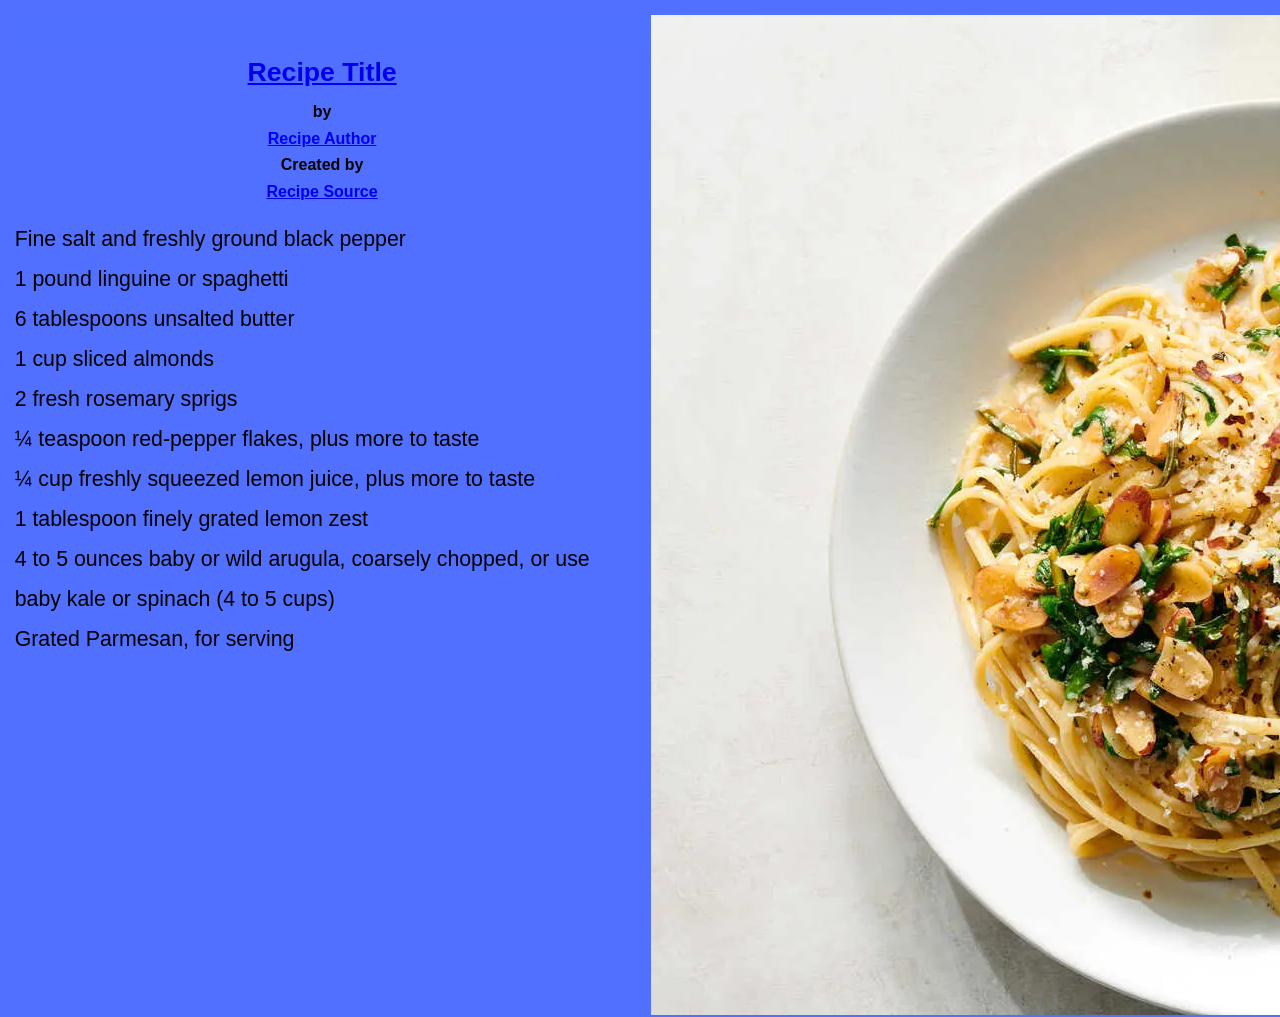
<file: recipecard.html>
<!doctype html>
<html>

<head>
  <title>DeJonge Recipes</title>
  <link href="recipecard.css" rel="stylesheet">
</head>

<body>
	<script src="scripts.js" defer></script>
<div class="background">
	</div>
<h1> <a href="javascript"> Recipe Title</a> 
 </h1>
<h2> by <br> <a href="javascript"> Recipe Author</a> <br> Created by <br> <a href="jacascript"> Recipe Source</a> </h2>


<div class="recipe"> 

Fine salt and freshly ground black pepper<br>
1 pound linguine or spaghetti<br>
6 tablespoons unsalted butter<br>
1 cup sliced almonds<br>
2 fresh rosemary sprigs<br>
¼ teaspoon red-pepper flakes, plus more to taste<br>
¼ cup freshly squeezed lemon juice, plus more to taste<br>
1 tablespoon finely grated lemon zest<br>
4 to 5 ounces baby or wild arugula, coarsely chopped, or use baby kale or spinach (4 to 5 cups)<br>
Grated Parmesan, for serving<br>

</div>

<img src="Pastapic.jpg" alt="placeholder">


</body>
</html>
</file>
<file: recipecard.css>
body {
	font-size: 16pt;
	font-family: Verdana, Geneva, Arial, Helvetica, sans-serif;
	color: black;
	line-height: 14pt;
	padding-left: 5pt;
	padding-right: 5pt;
	padding-top: 5pt;
	background-color: #5170ff;	
	background-position: left;
	height: 100vh;
	column-count: 2;
}
	

h1 {
	font-size: 20pt;	
	font-family: Verdana, Geneva, Arial, Helvetica, sans-serif;
	text-align: center;
	color: black;
}

h2 {
	font-size: 12pt;	
	font-family: Verdana, Geneva, Arial, Helvetica, sans-serif;
	text-align: center;
	line-height: 20pt;
}

div.background {
	padding: 15px;
	border: black; 
	background-color: rgba(81, 112, 255, 0.5);
	display: flex;
	justify-content: left;
	width: 100%;
}

div.recipe {
	line-height: 30pt;
	column-width: 100px;
	text-align: left;
	display: flex;
}
</file>
